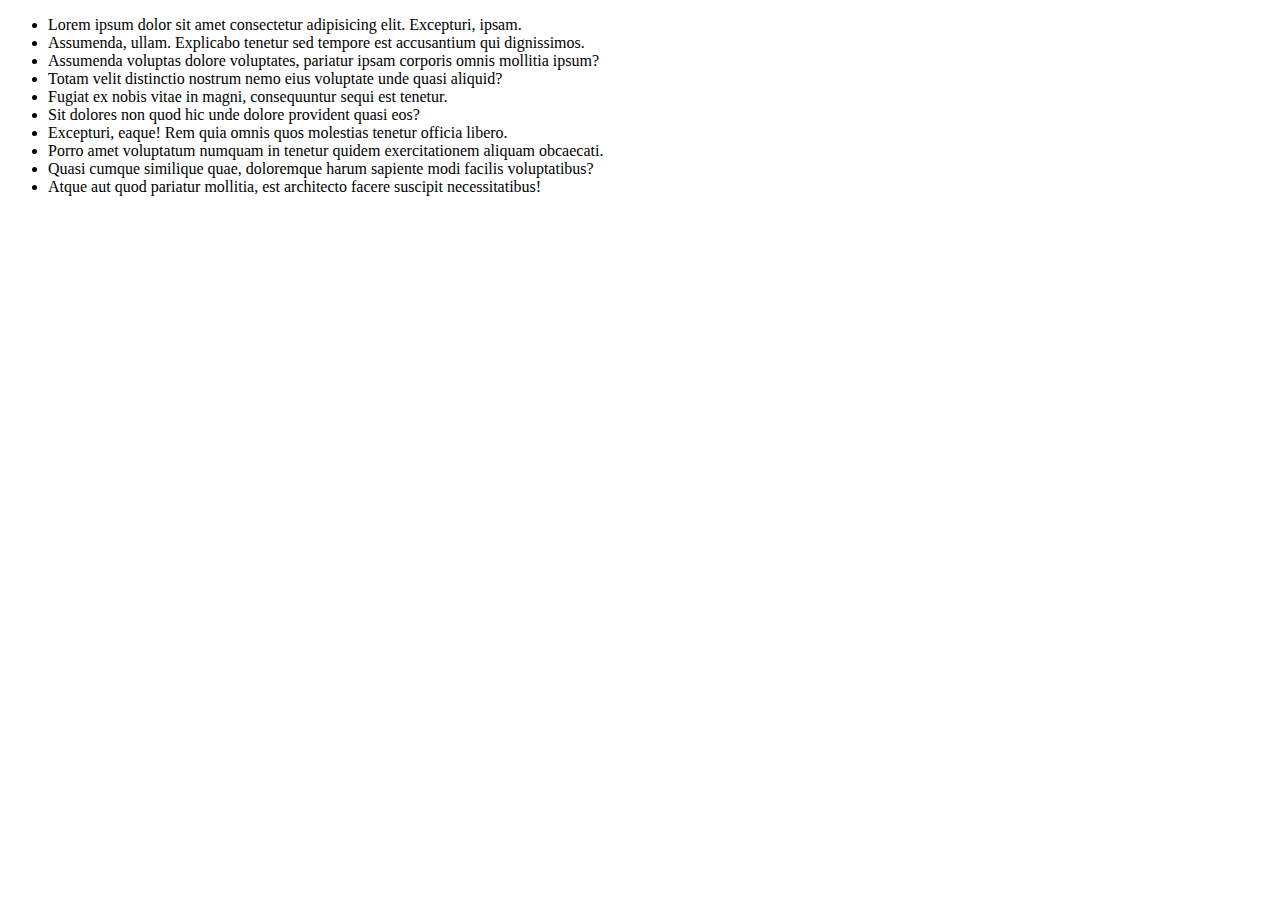
<file: index.html>
<!DOCTYPE html>
<html lang="en">
<head>
  <meta charset="UTF-8">
  <meta name="viewport" content="width=device-width, initial-scale=1.0">
  <title>Document</title>
</head>
<body>
  <ul>
 <li class="test-link">Lorem ipsum dolor sit amet consectetur adipisicing elit. Excepturi, ipsam.</li>
 <li class="test-link">Assumenda, ullam. Explicabo tenetur sed tempore est accusantium qui dignissimos.</li>
 <li class="test-link">Assumenda voluptas dolore voluptates, pariatur ipsam corporis omnis mollitia ipsum?</li>
 <li class="test-link">Totam velit distinctio nostrum nemo eius voluptate unde quasi aliquid?</li>
 <li class="test-link">Fugiat ex nobis vitae in magni, consequuntur sequi est tenetur.</li>
 <li class="test-link">Sit dolores non quod hic unde dolore provident quasi eos?</li>
 <li class="test-link">Excepturi, eaque! Rem quia omnis quos molestias tenetur officia libero.</li>
 <li class="test-link">Porro amet voluptatum numquam in tenetur quidem exercitationem aliquam obcaecati.</li>
 <li class="test-link">Quasi cumque similique quae, doloremque harum sapiente modi facilis voluptatibus?</li>
 <li class="test-link">Atque aut quod pariatur mollitia, est architecto facere suscipit necessitatibus!</li>
 </ul>
</body>
</html>
</file>
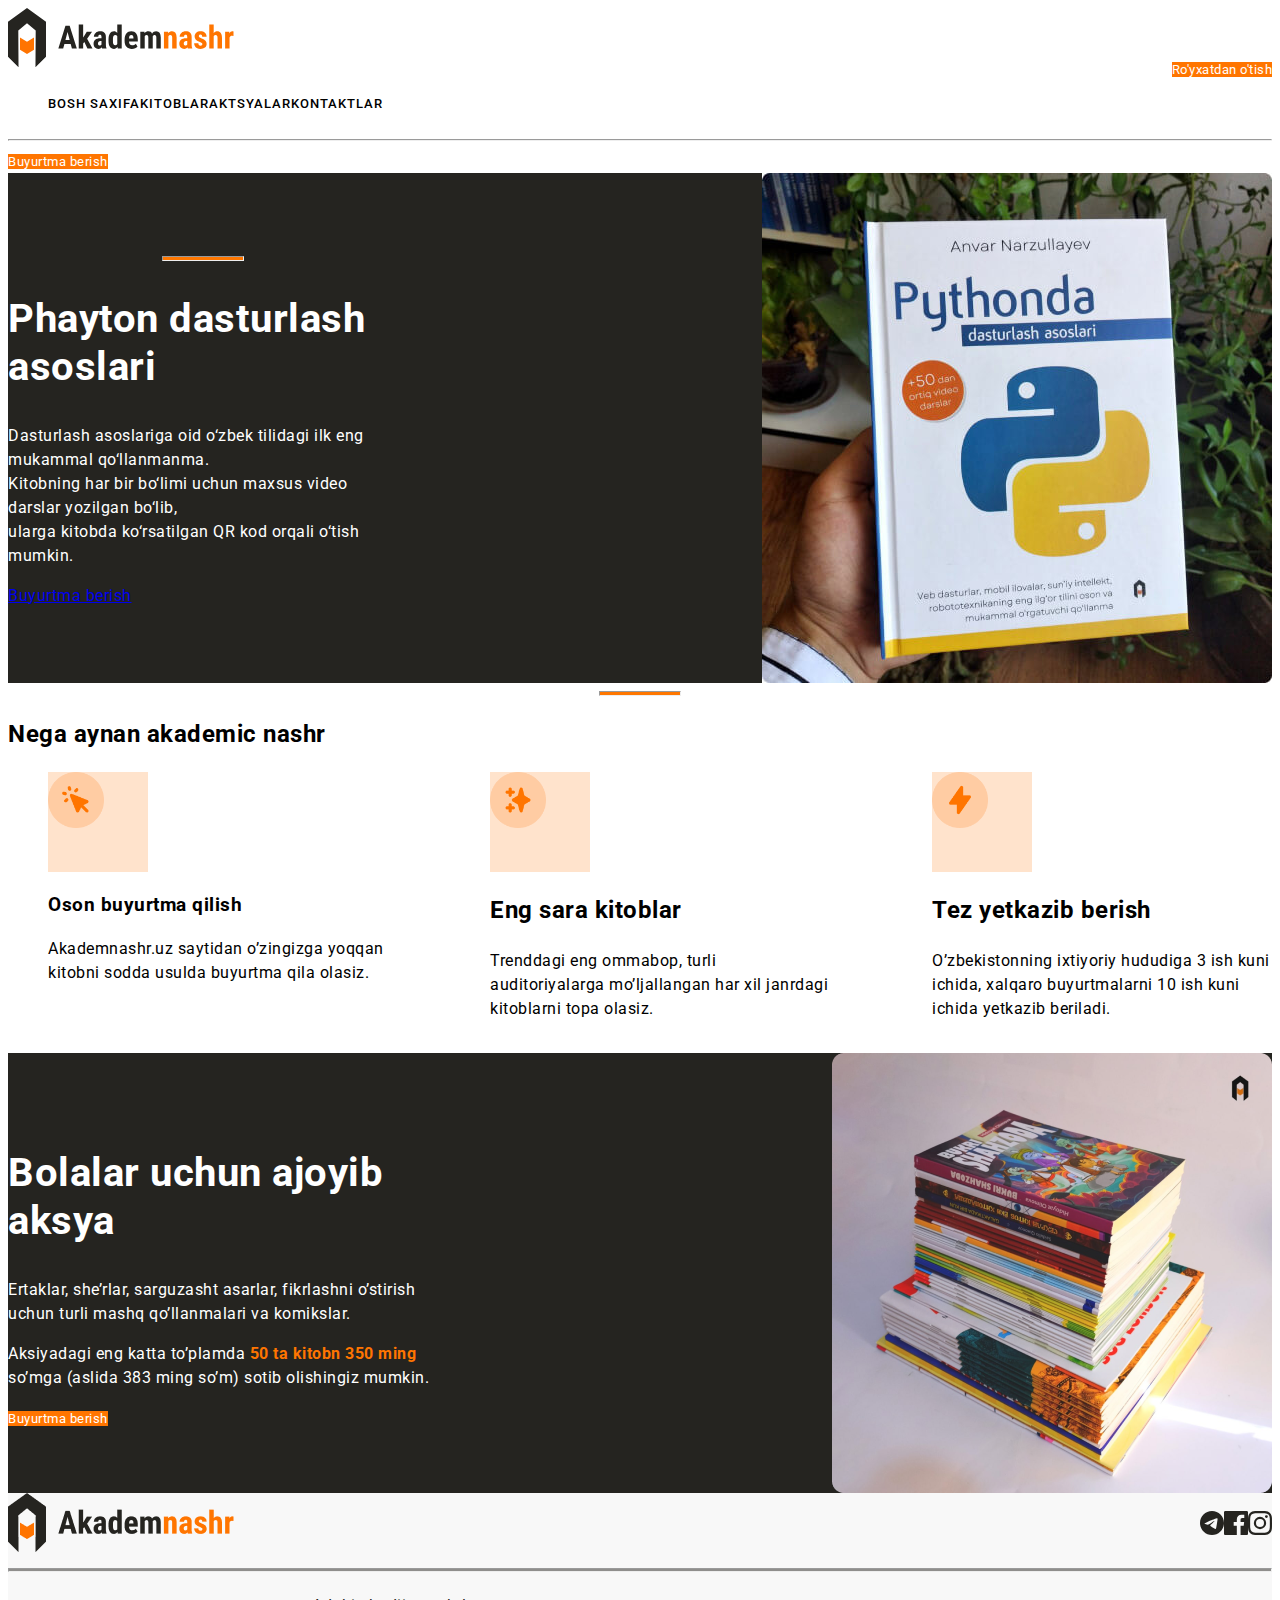
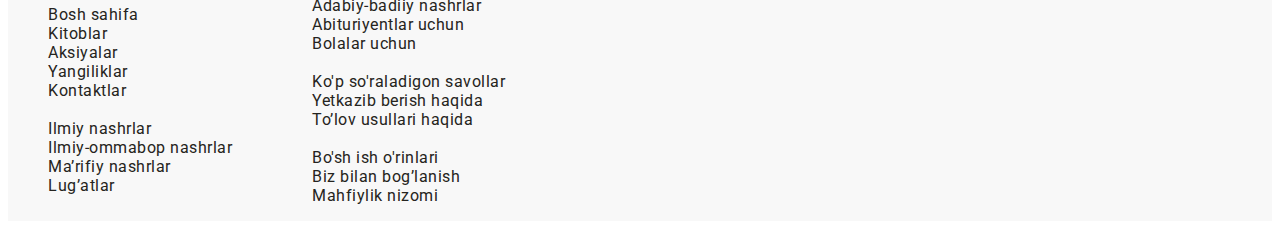
<file: akademnashr.html>
<!DOCTYPE html>
<html lang="en">
<head>
  <meta charset="UTF-8">
  <meta name="viewport" content="width=device-width, initial-scale=1.0">
  <title>Akadem nashr</title>

  <!-- Google Fonts -->
  <link rel="preconnect" href="https://fonts.googleapis.com">
  <link rel="preconnect" href="https://fonts.gstatic.com" crossorigin>
  <link href="https://fonts.googleapis.com/css2?family=Roboto+Condensed:ital,wght@1,700&family=Roboto:ital,wght@1,400;1,500;1,700&display=swap" rel="stylesheet">


  <!-- Styles -->
  <link rel="stylesheet" href="CSS/syles.css">
</head>
<body>

  <!-- SITE HEADER -->
  <header class="site-header">

    <div class="site-header-actions">
      <!-- SITENAV -->
      <nav>
        <a href="index.html">
          <img src="img/logo.svg" alt="Akademnashr"
          width="227" height="60">
        </a>
        <ul class="sitenav-list">
          <li><a class="sitenav-link" href="#">Bosh saxifa</a></li>
          <li><a class="sitenav-link" href="#">Kitoblar</a></li>
          <li><a class="sitenav-link" href="#">Aktsyalar</a></li>
          <li><a class="sitenav-link" href="#">Kontaktlar</a></li>
        </ul>
      </nav>
    </div>

    <a class="main-link " href="#">Ro'yxatdan o'tish</a>
  </header>

  <hr>

  <main>
    <!-- hero  -->
    <section class="main">
      <a class="main-link" href="#">Buyurtma berish</a>

      <main>
        <!-- HERO -->
        <section class="hero">
          <div class="hero-content">


            <hr class="hero-line">
            <h2 class="hero-heading">Phayton dasturlash asoslari</h2>
            <p class="hero-text">Dasturlash asoslariga oid o‘zbek tilidagi ilk eng mukammal qo‘llanmanma. <br> Kitobning har bir bo‘limi uchun maxsus video darslar yozilgan bo‘lib, <br> ularga kitobda ko‘rsatilgan QR kod orqali o‘tish mumkin.</p>
            <a href="#">Buyurtma berish</a>
          </div>

          <img class="hero-img" src="img/python-book.jpg" alt="phyton kitob rasmi" width="510" height="510"
          srcset="img/python-book.jpg 1x, img/python-book@.jpg 2x">
        </section>

        <!-- features -->
        <section class="features" >
          <hr class="orange-line">
          <h2 class="features-heading">Nega aynan akademic nashr</h2>

          <ul class="feautures-list">
            <li class="feauture">
              <class>
                <div class="feature-icon-wrapper"><img src="img/mishka-icon.png" alt="" width="56" height="56"></div>
              </class>

              <h3>Oson buyurtma qilish</h3>
              <p>Akademnashr.uz saytidan o’zingizga yoqqan kitobni sodda usulda buyurtma qila olasiz.</p>
            </li>
            <li class="feauture">
              <div class="feature-icon-wrapper"><img src="img/yulduzcha-icon (1).png" alt="" width="56" height="56"></div>
            </class>
            <h3 class="feature-title">Eng sara kitoblar</h3>
            <p class="feature-info">Trenddagi eng ommabop, turli auditoriyalarga mo’ljallangan har xil janrdagi kitoblarni topa olasiz.</p>
          </li>
          <li class="feauture">
            <div class="feature-icon-wrapper"><img src="img/chaqmoq-icon (2).png" alt="" width="56" height="56"></div>
            <h3 class="feature-title">Tez yetkazib berish</h3>
            <p class="feature-info">O’zbekistonning ixtiyoriy hududiga 3 ish kuni ichida, xalqaro buyurtmalarni 10 ish kuni ichida yetkazib beriladi.</p>
          </li>
        </ul>
      </section>
      <!-- Aksya -->
      <section class="promo">
        <div class="promo-content">
          <h2 class="promo-heading">Bolalar uchun ajoyib aksya</h2>
          <p class="promo-text">Ertaklar, she’rlar, sarguzasht asarlar, fikrlashni o’stirish uchun turli mashq qo’llanmalari va komikslar.</p>

          <p class="promo-text">Aksiyadagi eng katta to’plamda <strong class="promo-highlight"> 50 ta kitobn </strong><strong class="promo-highlight"> 350 ming </strong> so’mga (aslida 383 ming so’m) sotib olishingiz mumkin.</p>
          <a class="main-link" href="#">Buyurtma berish</a>
        </div>

        <img class="promo-img" src="img/kitoblar rasmi.png" alt="Kitoblar rasmi" width="440" height="440">
      </section>
    </main>

    <!-- SITE FOOTER -->
    <footer class="site-footer">

      <div class="site-footer-top">
        <nav>
          <a href="index.html">
          <img src="img/akademnashr.logo.png" alt="Akademnashrlogo" width="227" height="60">
        </a>
        </nav>

        <!-- IJTIMOIY TARMOQLAR -->
        <ul class="site-footer-socials">
        <li><a href="tpps/hamzajamol.com"> <svg xmlns="http://www.w3.org/2000/svg" width="24" height="24" fill="none"><path fill="#252420" d="M12 0C5.376 0 0 5.376 0 12s5.376 12 12 12 12-5.376 12-12S18.624 0 12 0Zm5.568 8.16c-.18 1.896-.96 6.504-1.356 8.628-.168.9-.504 1.2-.816 1.236-.696.06-1.224-.456-1.896-.9-1.056-.696-1.656-1.128-2.676-1.8-1.188-.78-.42-1.212.264-1.908.18-.18 3.252-2.976 3.312-3.228a.24.24 0 0 0-.06-.216c-.072-.06-.168-.036-.252-.024-.108.024-1.788 1.14-5.064 3.348-.48.324-.912.492-1.296.48-.432-.012-1.248-.24-1.86-.444-.756-.24-1.344-.372-1.296-.792.024-.216.324-.432.888-.66 3.504-1.524 5.832-2.532 6.996-3.012 3.336-1.392 4.02-1.632 4.476-1.632.096 0 .324.024.468.144.12.096.156.228.168.324-.012.072.012.288 0 .456Z"/></svg></a></li>

        <li>
          <a href="facebook.com">
             <svg width="24" height="24" fill="none" xmlns="http://www.w3.org/2000/svg"><path d="M22.675 0H1.325C.593 0 0 .593 0 1.325v21.351C0 23.407.593 24 1.325 24H12.82v-9.294H9.692v-3.622h3.128V8.413c0-3.1 1.893-4.788 4.659-4.788 1.325 0 2.463.099 2.795.143v3.24l-1.918.001c-1.504 0-1.795.715-1.795 1.763v2.313h3.587l-.467 3.622h-3.12V24h6.116c.73 0 1.323-.593 1.323-1.325V1.325C24 .593 23.407 0 22.675 0Z" fill="#252420"/></svg>
          </a>
        </li>
          <li>
            <a href="instagram.com">
              <svg xmlns="http://www.w3.org/2000/svg" width="24" height="24" fill="none"><path fill="#252420" fill-rule="evenodd" d="M12 0C8.741 0 8.333.014 7.053.072 2.695.272.273 2.69.073 7.052.014 8.333 0 8.741 0 12c0 3.259.014 3.668.072 4.948.2 4.358 2.618 6.78 6.98 6.98C8.333 23.986 8.741 24 12 24c3.259 0 3.668-.014 4.948-.072 4.354-.2 6.782-2.618 6.979-6.98.059-1.28.073-1.689.073-4.948 0-3.259-.014-3.667-.072-4.947-.196-4.354-2.617-6.78-6.979-6.98C15.668.014 15.259 0 12 0Zm0 2.163c3.204 0 3.584.012 4.85.07 3.252.148 4.771 1.691 4.919 4.919.058 1.265.069 1.645.069 4.849 0 3.205-.012 3.584-.069 4.849-.149 3.225-1.664 4.771-4.919 4.919-1.266.058-1.644.07-4.85.07-3.204 0-3.584-.012-4.849-.07-3.26-.149-4.771-1.699-4.919-4.92-.058-1.265-.07-1.644-.07-4.849 0-3.204.013-3.583.07-4.849.149-3.227 1.664-4.771 4.919-4.919 1.266-.057 1.645-.069 4.849-.069ZM5.838 12a6.162 6.162 0 1 1 12.324 0 6.162 6.162 0 0 1-12.324 0ZM12 16a4 4 0 1 1 0-8 4 4 0 0 1 0 8Zm4.965-10.405a1.44 1.44 0 1 1 2.881.001 1.44 1.44 0 0 1-2.881-.001Z" clip-rule="evenodd"/></svg></a>
          </li>
          </ul>
          </div>

            <hr class="site-footer-divider">

            <!-- Linklar -->

            <div class="site-footer-bottom">
              <ul class="site-footer-links ">
                <li><a class="site-footer ul" href="#">Bosh sahifa</a></li>
                <li><a href="#">Kitoblar</a></li>
                <li><a href="#">Aksiyalar</a></li>
                <li><a href="#">Yangiliklar</a></li>
                <li><a href="#">Kontaktlar</a></li>
                <br>
                <li><a href="#">Ilmiy nashrlar</a></li>
                <li><a href="#">Ilmiy-ommabop nashrlar</a></li>
                <li><a href="#">Ma’rifiy nashrlar</a></li>
                <li><a href="#">Lug’atlar</a></li>
              </ul>

              <ul class="site-footer-links">
                <li><a href="#">Adabiy-badiiy nashrlar</a></li>
                <li><a href="#">Abituriyentlar uchun</a></li>
                <li><a href="#">Bolalar uchun</a></li>
                <br>
                <li><a href="#">Ko'p so'raladigon savollar</a></li>
                <li><a href="#">Yetkazib berish haqida</a></li>
                <li><a href="#">To’lov usullari haqida</a></li>
                <br>
                <li><a href="#">Bo'sh ish o'rinlari</a></li>
                <li><a href="#">Biz bilan bog’lanish</a></li>
                <li><a href="#">Mahfiylik nizomi</a></li>
              </ul></div>

            </footer>

          </body>
          </html>
</file>
<file: CSS/syles.css>
body {
  font-size: 16px;
  line-height: 1.5;
  font-family: Roboto, "Arial", sans-serif;
  letter-spacing: 0.5px;
}

/* SITE HEADER */
.site-header {
  display: flex;
  justify-content: space-between;
  align-items: center;
  background-color: #fff;
}
.site-header-actions {
  display: flex;
  align-items: center;
}

/* SITENAV */
.sitenav-list {
  display: flex;
 list-style: none;
}


.sitenav-link {
  font-size: 13px;
  line-height: 15px;
  font-weight: 500;
  letter-spacing: 1px;
  text-transform: uppercase;
  text-decoration: none;
  color: #000;
}

.main-link {
  font-size: 13px;
  line-height: 15px;
  background-color: #ff7500;
  color: #fff;
  text-decoration: none;
}

/* HERO */
.hero {
  display: flex;
  justify-content: space-between;
  align-items: center;
  background-color: #252420;
  color: #fff;
}

.hero-content{
  width:390px ;

}
.hero-line {
  width: 80px;
  height:3px ;
  background-color: hsl(28, 100%, 50%);
  }
  .hero-heading {
    font-size: 40px;
    line-height: 1.2;
    letter-spacing: 0.5px;
    font-family: "Roboto Condensed", "Roboto", "Arial" sans-serif ;
    }

.hero-img {
  height: 510px;
  width: 510px;
}

.orange-line {
  width: 80px;
  height:3px ;
  background-color: hsl(28, 100%, 50%);
}

.feautures-list {
  display: flex;
  justify-content: space-between;
  list-style: none;

}

 /* Feauters */
.feauters-heading {
  width: 440px;
  font-size: 72px;
  line-height: 1.2;
  font-family: "Roboto Condensed", "Roboto", "Arial" sans-serif ;
  letter-spacing: 0.5;

}
.feauture {
 width: 340px;
}

.feature-icon-wrapper {
 width: 100px;
 height: 100px;
 background-color: rgba(255, 117, 0, 0.2);
}
.feature-title {
font-size: 24px;
line-height: 1.2;
font-family: "Roboto Condensed", "Roboto", "Arial" sans-serif ;
}

.promo {
 display: flex;
 justify-content: space-between;
 align-items: center;
 background-color: #252420;
 color: #fff;
}

.promo-content {
 width: 440px;
}

.promo-heading {
 font-size: 40px;
 line-height: 48px;
}

.promo-highlight{
 color: #ff7500;
}
.promo-img {
  width: 440px;
  height: 440px;
  object-fit: cover;
}

/* SITE FOOTER */
.site-footer {
  background-color: #f8f8f8;
}

.site-footer-top {
display: flex;
justify-content: space-between;
align-items: center;
}

.site-footer {
list-style: none;
;
}

.site-footer-socials{
display: flex;
align-items: center;
list-style: none;
}
.site-footer-divider {
  height:2px;
  background-color: rgba(37, 36, 32, 0.5);
}

.site-footer-bottom {
display: inline-flex;
align-items: center;
justify-content: space-between;
/* font-size: 16px;
font-style: normal;
font-weight: 400;
line-height: normal;
gap: 68px; */

}

.site-footer-links {
  list-style: none;
  width: 224px;
  line-height: 19px;
}
.site-footer-links a {
 text-decoration: none;
 color: #252420;
}
</file>
